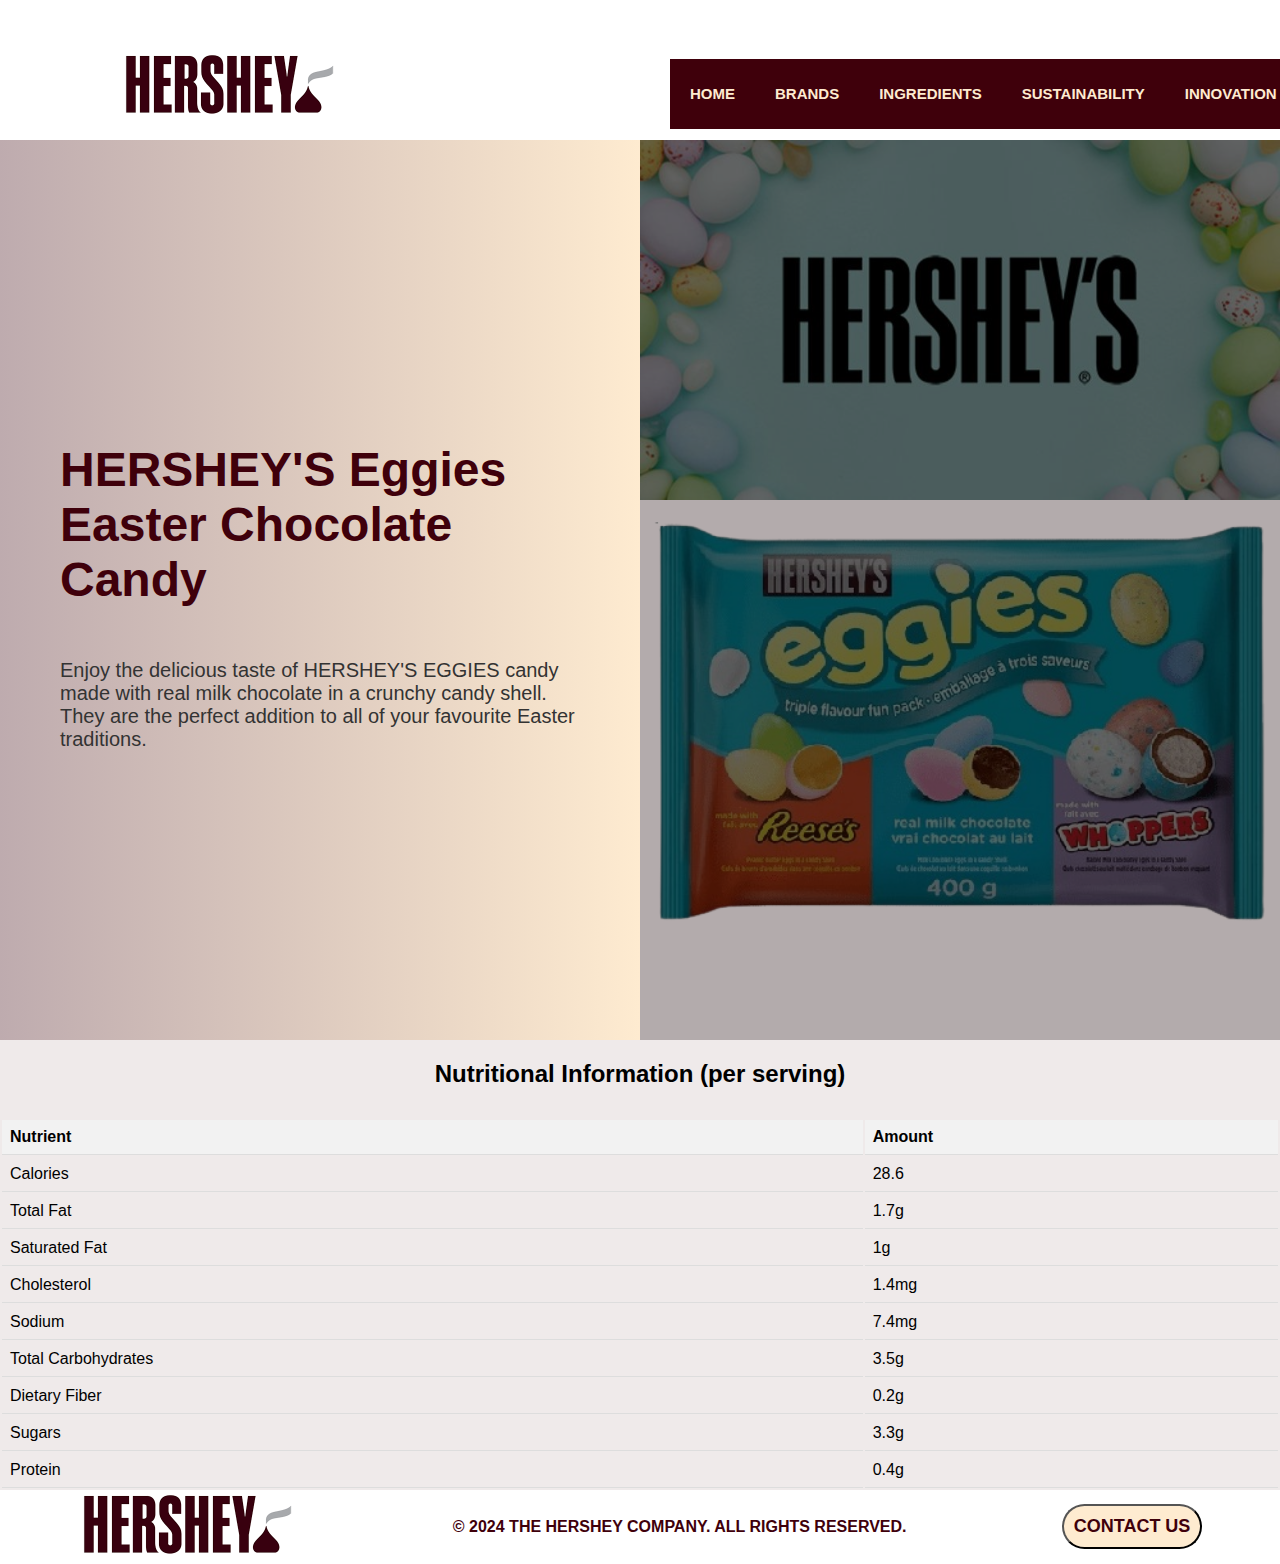
<file: index.html>
<!DOCTYPE html>
<html lang="en">

<head>
    <meta charset="UTF-8">
    <meta name="viewport" content="width=device-width, initial-scale=1.0">
    <title>My Favorite Candy</title>
    <link rel="stylesheet" href="style.css">
    <link href="https://fonts.cdnfonts.com/css/tt-norms-pro" rel="stylesheet">
</head>

<body>
    <header>
        <div class="logo"><img src="images/the-hershey-company-logo-color-header.png" alt="hershey's logo"></div>
        <div class="links">
            <ul class="menu">
                <li><a href="index.html">HOME</a></li>
                <li><a href="#">BRANDS</a></li>
                <li><a href="#">INGREDIENTS</a></li>
                <li><a href="#">SUSTAINABILITY</a></li>
                <li><a href="#">INNOVATION</a></li>
                <li><a href="#">NEWSROOM</a></li>
                <svg xmlns="http://www.w3.org/2000/svg" viewBox="0 0 512 512"><!--!Font Awesome Free 6.5.1 by @fontawesome - https://fontawesome.com License - https://fontawesome.com/license/free Copyright 2024 Fonticons, Inc.--><path d="M416 208c0 45.9-14.9 88.3-40 122.7L502.6 457.4c12.5 12.5 12.5 32.8 0 45.3s-32.8 12.5-45.3 0L330.7 376c-34.4 25.2-76.8 40-122.7 40C93.1 416 0 322.9 0 208S93.1 0 208 0S416 93.1 416 208zM208 352a144 144 0 1 0 0-288 144 144 0 1 0 0 288z"/></svg>
            </ul>
        </div>
    </header>
    <div class="container">
       <div class="left_cont">
        <h1>HERSHEY'S Eggies Easter Chocolate Candy</h1>
        <p>Enjoy the delicious taste of HERSHEY'S EGGIES candy made with real milk chocolate in a crunchy candy shell. They are the perfect addition to all of your favourite Easter traditions.</p>
       </div>
       <div class="right_cont"></div>
    </div>
    <div class="nutrition">
        <h2>Nutritional Information (per serving)</h2>
            <table>
                <tr>
                    <th>Nutrient</th>
                    <th>Amount</th>
                </tr>
                <tr>
                    <td>Calories</td>
                    <td>28.6</td>
                </tr>
                <tr>
                    <td>Total Fat</td>
                    <td>1.7g</td>
                </tr>
                <tr>
                    <td>Saturated Fat</td>
                    <td>1g</td>
                </tr>
                <tr>
                    <td>Cholesterol</td>
                    <td>1.4mg</td>
                </tr>
                <tr>
                    <td>Sodium</td>
                    <td>7.4mg</td>
                </tr>
                <tr>
                    <td>Total Carbohydrates</td>
                    <td>3.5g</td>
                </tr>
                <tr>
                    <td>Dietary Fiber</td>
                    <td>0.2g</td>
                </tr>
                <tr>
                    <td>Sugars</td>
                    <td>3.3g</td>
                </tr>
                <tr>
                    <td>Protein</td>
                    <td>0.4g</td>
                </tr>
            </table>
    </div>
    <footer>
        <div class="footlogo">
            <img src="images/the-hershey-company-logo-color-header.png" alt=""></div>
        <div class="copyright">© 2024 THE HERSHEY COMPANY. ALL RIGHTS RESERVED.</div>
        <div class="contact"><button><a href="contact.html">CONTACT US</a></button></div>
    </footer>
</body>

</html>
</file>
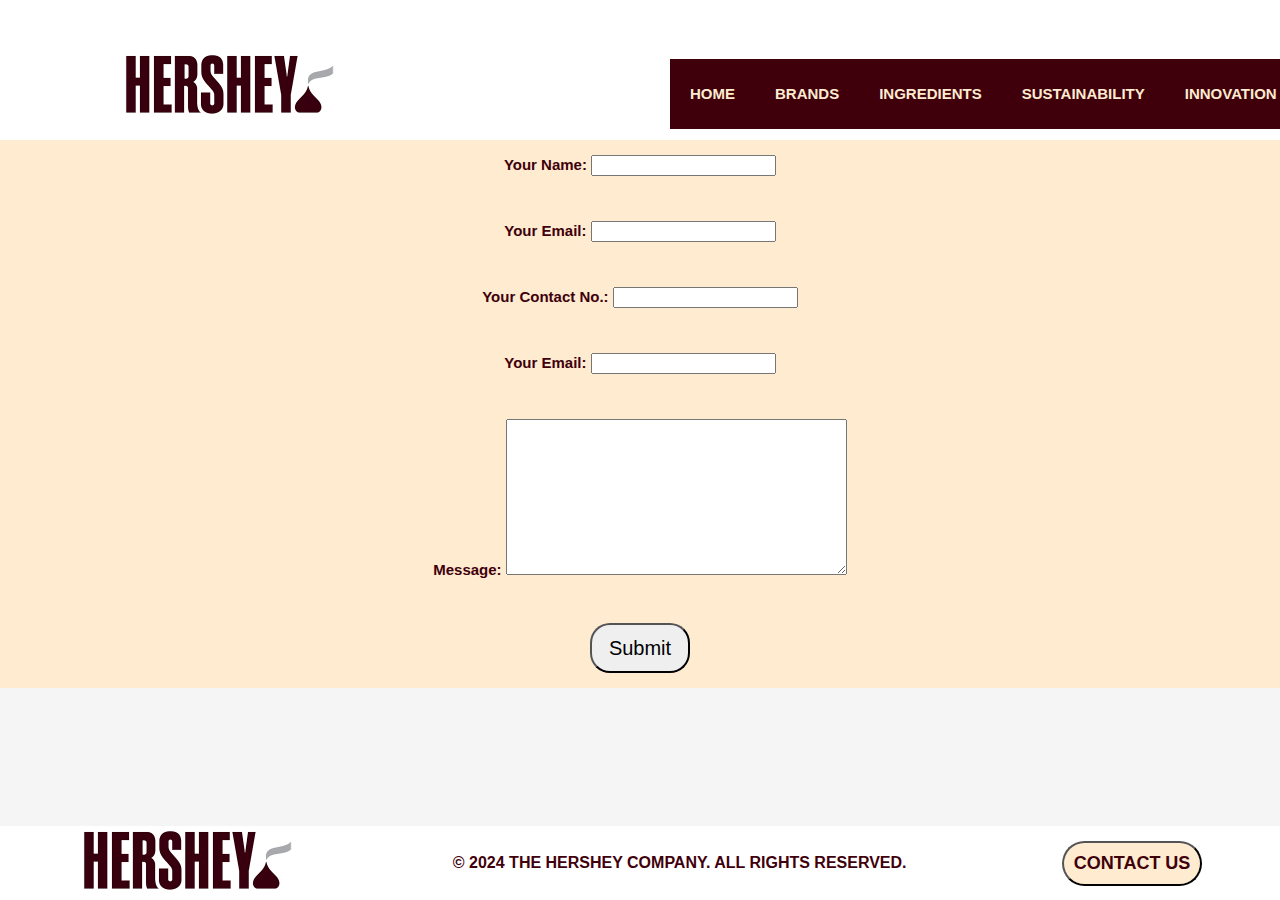
<file: contact.html>
<!DOCTYPE html>
<html lang="en">

<head>
  <meta charset="UTF-8">
  <meta name="viewport" content="width=device-width, initial-scale=1.0">
  <title>Contact Us</title>
  <link rel="stylesheet" href="contact.css">
</head>

<body>
  <header>
    <div class="logo"><img src="images/the-hershey-company-logo-color-header.png" alt="hershey's logo"></div>
    <div class="links">
      <ul class="menu">
        <li><a href="index.html">HOME</a></li>
        <li><a href="#">BRANDS</a></li>
        <li><a href="#">INGREDIENTS</a></li>
        <li><a href="#">SUSTAINABILITY</a></li>
        <li><a href="#">INNOVATION</a></li>
        <li><a href="#">NEWSROOM</a></li>
        <svg xmlns="http://www.w3.org/2000/svg"
          viewBox="0 0 512 512"><!--!Font Awesome Free 6.5.1 by @fontawesome - https://fontawesome.com License - https://fontawesome.com/license/free Copyright 2024 Fonticons, Inc.-->
          <path
            d="M416 208c0 45.9-14.9 88.3-40 122.7L502.6 457.4c12.5 12.5 12.5 32.8 0 45.3s-32.8 12.5-45.3 0L330.7 376c-34.4 25.2-76.8 40-122.7 40C93.1 416 0 322.9 0 208S93.1 0 208 0S416 93.1 416 208zM208 352a144 144 0 1 0 0-288 144 144 0 1 0 0 288z" />
        </svg>
      </ul>
    </div>
  </header>
  <form id="contact-form" method="post" action="contact_form.php">
    <p>
      <label for="name">Your Name:</label>
      <input type="text" id="name" name="name" required>
    </p>
    <p>
      <label for="email">Your Email:</label>
      <input type="email" id="email" name="email" required>
    </p>
    <p>
      <label for="email">Your Contact No.:</label>
      <input type="number" id="contact" name="contact" required>
    </p>
    <p>
      <label for="email">Your Email:</label>
      <input type="email" id="email" name="email" required>
    </p>
    <p>
      <label for="message">Message:</label>
      <textarea id="message" name="message" rows="10" cols="40" required></textarea>
    </p>

    <p>
      <input class="submit" type="submit" value="Submit">
    </p>
  </form>
  <footer>
    <div class="footlogo">
      <img src="images/the-hershey-company-logo-color-header.png" alt="">
    </div>
    <div class="copyright">© 2024 THE HERSHEY COMPANY. ALL RIGHTS RESERVED.</div>
    <div class="contact"><button><a href="contact.html">CONTACT US</a></button></div>
  </footer>
</body>

</html>
</file>
<file: style.css>
body {
    font-family: Arial, sans-serif;
    margin: 0;
    padding: 0;
    background-color: #f5f5f5;
    overflow-x: hidden;
}
header {
    background-color: #ffffff;
    color: #fff;
    padding: 20px;
    text-align: center;
    position: sticky;
    height: 100px;
}
.logo{
    width: 220px;
    height: 70px;
    position: relative;
    left: 100px;
    top: 30px;
}
.logo img{
    width: 220px;
}
.links{
    position: relative;
    top: -47px;
    left: 650px ;
        
}
.menu{
    width: 2000px;
    height: 50px;
    background-color: #3f000b;
    display: flex;
    flex-direction: row;
    align-items: center;
    justify-content: start;
    gap: 20px;
    list-style-type: none;
    padding: 10px;
}
svg{
    width: 30px;
  fill: #feebd0;
}
.menu a{
    font-size: 15px;
    font-family: 'TT Norms Pro', sans-serif;
    text-decoration: none;    
    color: #feebd0;   
    padding: 10px;   
    font-weight: 700;  
}
.menu a:hover{
    background-color: rgba(254, 235, 221, 0.3)
    
}
.menu svg{
    color: white;
}
.container{
    display: flex;
    flex-direction: row;
    width: 100%;
    height: auto;
}
.left_cont{
    width: 50% ;
    background-image: linear-gradient(to right, rgba(63,0,11,.3), rgba(254,235,208,1));
    height: 100vh;
    display: flex;
    flex-direction: column;
    justify-content: center;
}
.left_cont h1{
    font-size: 48px;
    color: #3f000b;
    font-weight: 800;
    padding: 0 60px;
}
.left_cont p{
    font-size: 20px;
    font-family: 'TT Norms Pro', sans-serif;
    color: #333333;
    padding: 0 60px;
}
.right_cont{
    width: 50%;
    background-image: url(images/eggies\ hersheys.png),url(images/eggies.png);
    -webkit-filter: brightness(40%);
    -webkit-transition: all 1s ease;
    background-color:  rgba(63,0,11,.3);
    background-repeat: no-repeat, no-repeat;
    background-position: right bottom, left top;
    background-size:100% 70%, 100% 40%;
}
.right_cont:hover{
    -webkit-filter: brightness(100%);
}
.left_cont :hover{
    font-weight: 900;
    font-style: italic;
}
.nutrition{
    background-color: #efeaea;
    width: 100%;
    height: auto;
    display: flex;
    flex-direction: column;
    justify-content: center;
    align-items: center;
}

table {
    width: 100%;
    border-collapse: separate;
    margin-top: 10px;
}
th, td {
    padding: 8px;
    border-bottom: 1px solid #ddd;
    text-align: left;
}
th {
    background-color: #f2f2f2;
}
footer{
    background-color: #ffffff;
    height: auto;
    width: 100%;
    display: flex;
    flex-direction: row;
    justify-content: space-around;
    align-items: center;
}
.footlogo img{
    width: 220px;
    height: 70px;
    position: sticky    ;
    left: 100px;
    top: 200px;
}
.copyright{
    color: #3f000b;
    font-weight: 600;
}
.contact a {
    text-decoration: none;
    color: #3f000b;
    font-size: 18px;
    font-weight: 700;
}
button{
    border-radius: 40px;
    background-color: #feebd0;
    padding: 10px;
}
</file>
<file: contact.css>
body {
    font-family: Arial, sans-serif;
    margin: 0;
    padding: 0;
    background-color: #f5f5f5;
    overflow-x: hidden;
}
header {
    background-color: #ffffff;
    color: #fff;
    padding: 20px;
    text-align: center;
    position: sticky;
    height: 100px;
}
.logo{
    width: 220px;
    height: 70px;
    position: relative;
    left: 100px;
    top: 30px;
}
.logo img{
    width: 220px;
}
.links{
    position: relative;
    top: -47px;
    left: 650px ;
        
}
.menu{
    width: 2000px;
    height: 50px;
    background-color: #3f000b;
    display: flex;
    flex-direction: row;
    align-items: center;
    justify-content: start;
    gap: 20px;
    list-style-type: none;
    padding: 10px;
}
svg{
    width: 30px;
  fill: #feebd0;
}
.menu a{
    font-size: 15px;
    font-family: 'TT Norms Pro', sans-serif;
    text-decoration: none;    
    color: #feebd0;   
    padding: 10px;   
    font-weight: 700;  
}
.menu a:hover{
    background-color: rgba(254, 235, 221, 0.3)
    
}
.menu svg{
    color: white;
}
form{
    display: flex;
    flex-direction: column;
    justify-content: center;
    align-items: center;
    gap: 15px;
    font-weight: 900;
    font-size: 15px;
    color: #3f000b;
    background-color: #feebd0;
}
footer{
    background-color: #ffffff;
    height: auto;
    width: 100%;
    display: flex;
    flex-direction: row;
    justify-content: space-around;
    align-items: center;
    position: fixed;
    bottom: 0px;
}
.footlogo img{
    width: 220px;
    height: 70px;
    position: sticky    ;
    left: 100px;
    top: 200px;
}
.copyright{
    color: #3f000b;
    font-weight: 600;
}
.contact a {
    text-decoration: none;
    color: #3f000b;
    font-size: 18px;
    font-weight: 700;
}
.submit{
    width: 100px;
    border-radius: 20px;
    height: 50px;
    font-size: 20px;
}
button{
    border-radius: 40px;
    background-color: #feebd0;
    padding: 10px;
}
</file>
